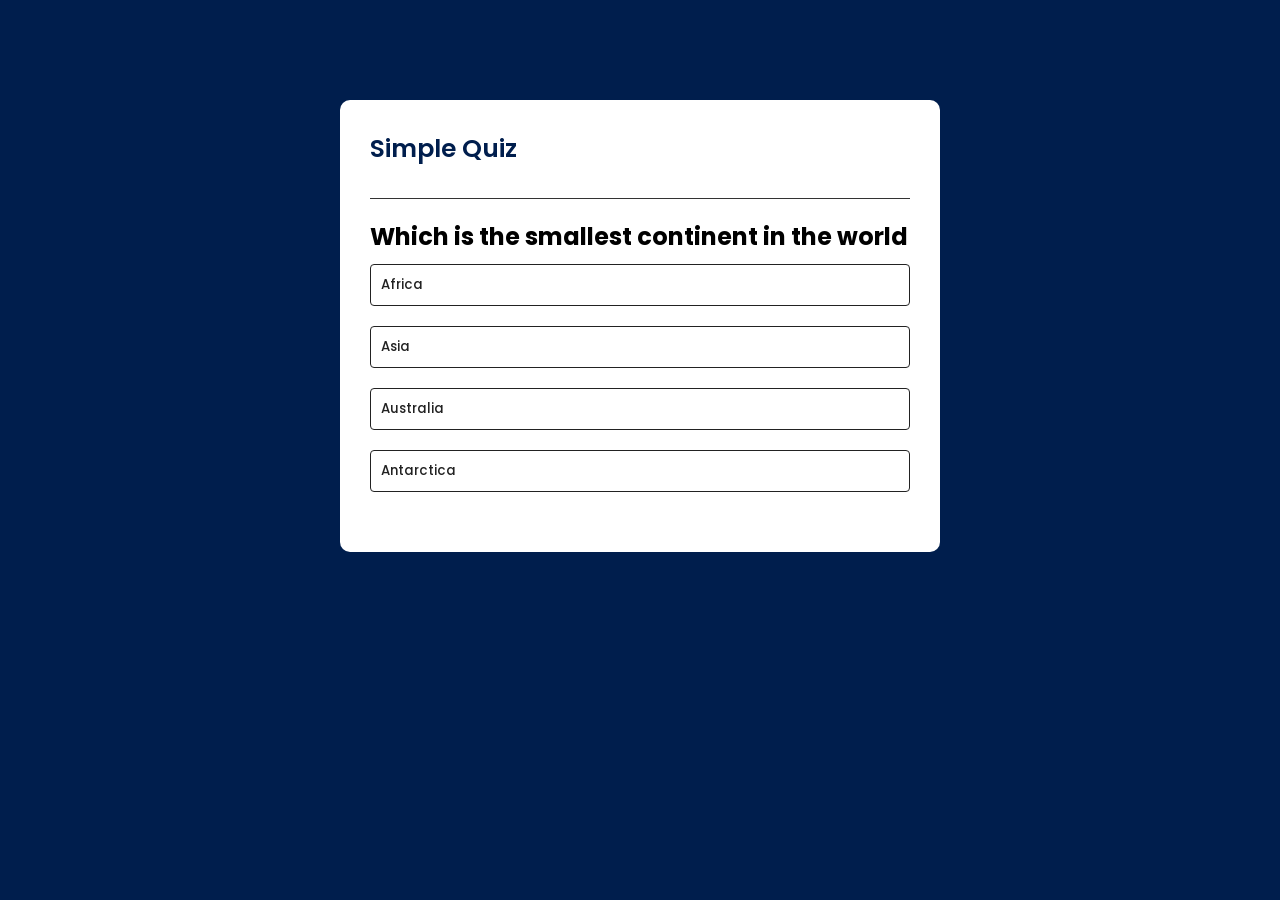
<file: index.html>
<!DOCTYPE html>
<html lang="en">
  <head>
    <meta charset="UTF-8" />
    <link rel="stylesheet" href="index.css" />
    <meta name="viewport" content="width=device-width, initial-scale=1.0" />
    <title>Quizia</title>
  </head>
  <body>
    <div class="app">
      <h1>Simple Quiz</h1>
      <div class="quiz">
        <h2 id="question">Which is the smallest continent in the world</h2>
        <div id="answer-buttons">
          <button class="btn">Africa</button>
          <button class="btn">Asia</button>
          <button class="btn">Australia</button>
          <button class="btn">Antarctica</button>
        </div>
        <button id="nxt-btn">Next</button>
      </div>
    </div>
    <script src="script.js"></script>
  </body>
</html>
</file>
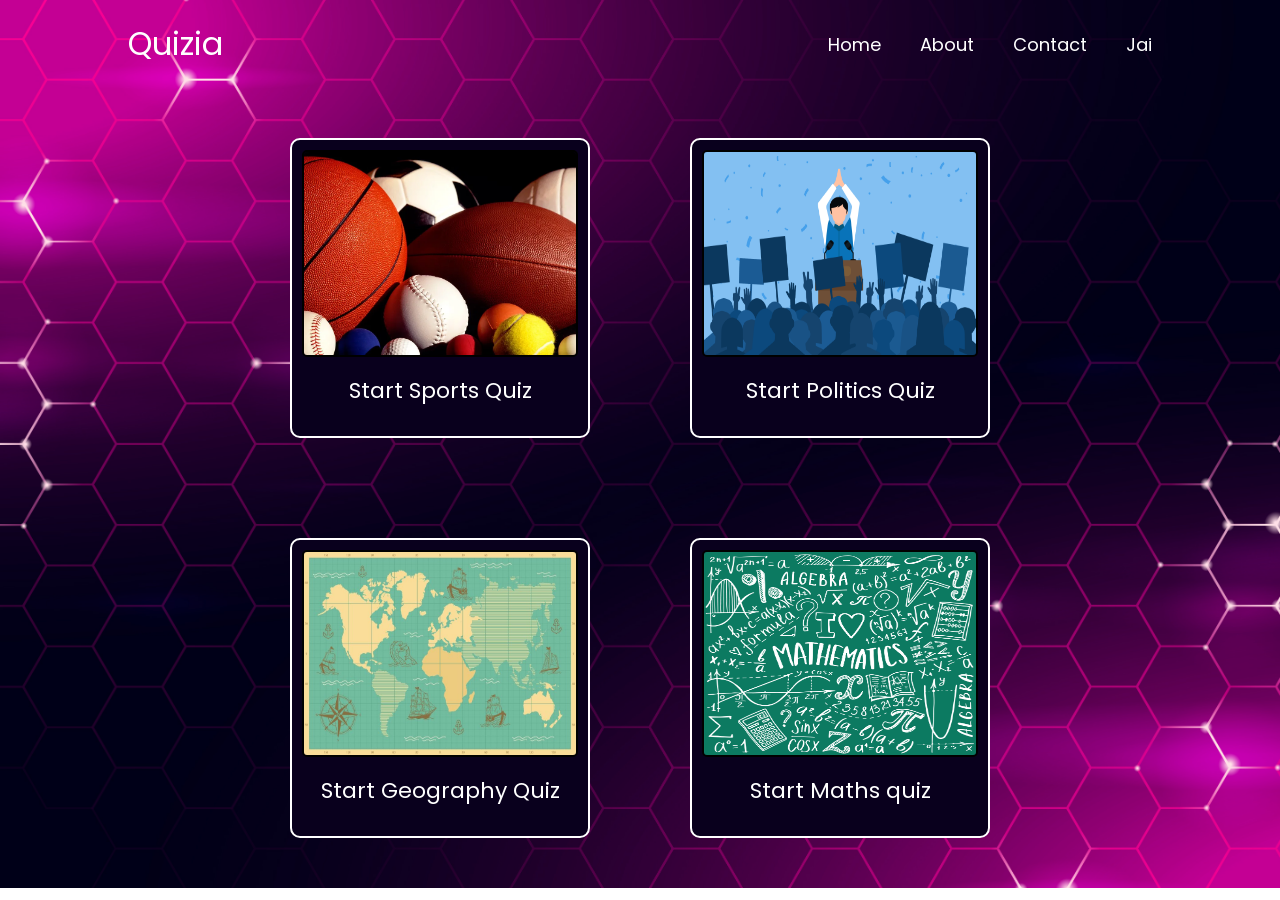
<file: create.html>
<!DOCTYPE html>
<html lang="en">
  <head>
    <meta charset="UTF-8" />
    <meta name="viewport" content="width=device-width, initial-scale=1.0" />
    <link rel="stylesheet" href="create.css" />
    <title>Quizia</title>
  </head>
  <body>
    <header class="header">
      <a href="#" class="logo">Quizia</a>
      <nav class="navbar">
        <a href="home.html">Home</a>
        <a href="#">About</a>
        <a href="#">Contact</a>
        <a href="#">Jai</a>
      </nav>
    </header>
    <div class="container-1">
      <div class="box">
        <img class="cov-img" src="sports.webp" />
        <div class="link">
          <a href="sports.html">Start Sports Quiz</a>
        </div>
      </div>
      <div class="box">
        <img class="cov-img" src="politics.png" />
        <div class="link">
          <a href="politics.html">Start Politics Quiz</a>
        </div>
      </div>
    </div>
    <div class="container-1">
      <div class="box">
        <img class="cov-img" src="geography.jpg" />
        <div class="link">
          <a href="geography.html">Start Geography Quiz</a>
        </div>
      </div>
      <div class="box">
        <img class="cov-img" src="maths.jpg" />
        <div class="link">
          <a href="create.html">Start Maths quiz</a>
        </div>
      </div>
    </div>
  </body>
</html>
</file>
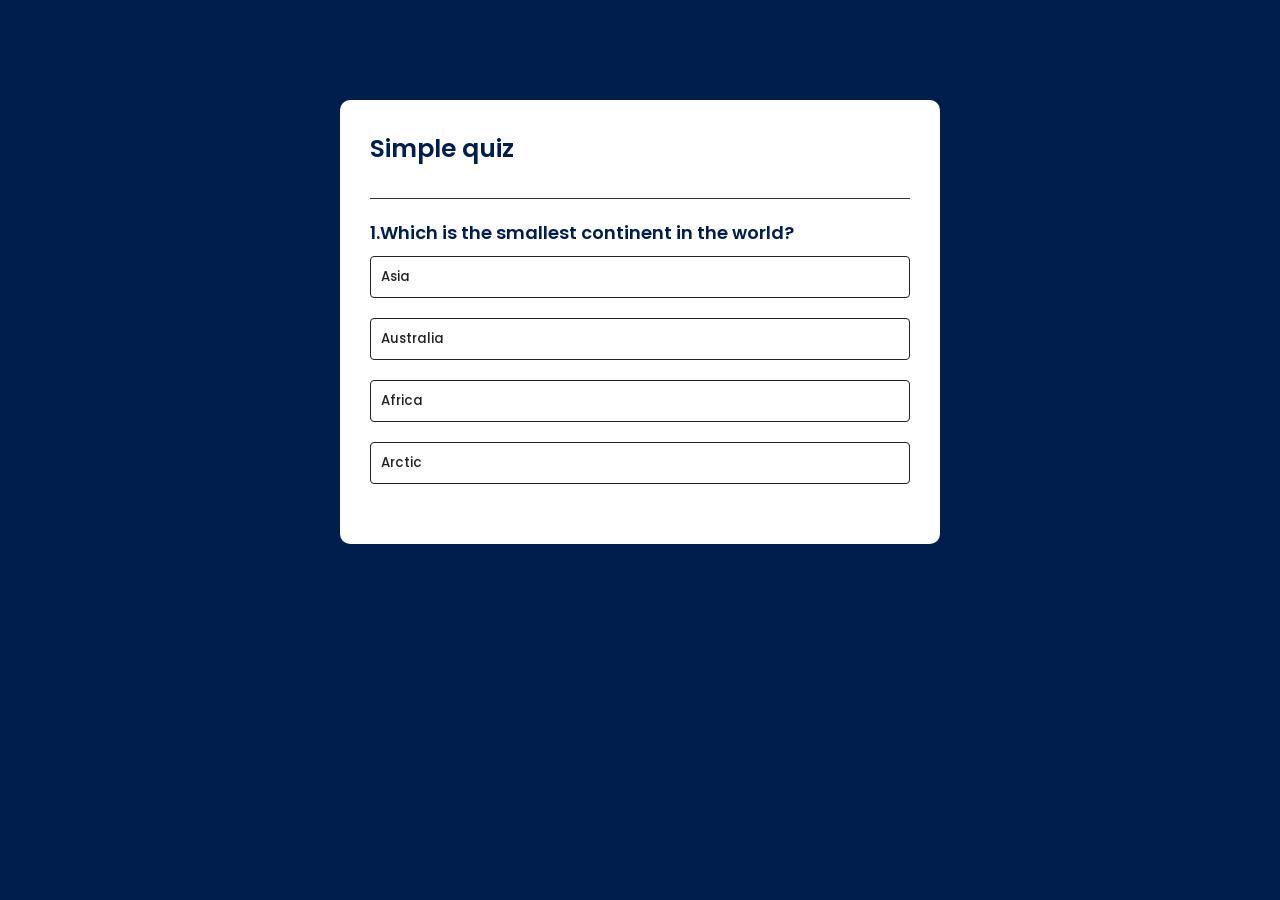
<file: geography.html>
<!DOCTYPE html>
<html lang="en">
<head>
    <meta charset="UTF-8">
    <meta name="viewport" content="width=device-width, initial-scale=1.0">
    <link rel="stylesheet" href="sports.css">
    <title>Quiz</title>
</head>
<body>
    <div class="app">
        <h1>Simple quiz</h1>
        <div class="quiz">
            <h2 id="question">Question goes here</h2>
            <div id="answer-buttons">
                <button class="btn">Answer 1</button>
                <button class="btn">Answer 2</button>
                <button class="btn">Answer 3</button>
                <button class="btn">Answer 4</button>
            </div>
            <button id="nxt-btn">Next</button>
        </div>
    </div>
    <script src="geography.js"></script>
</body>
</html>
</file>
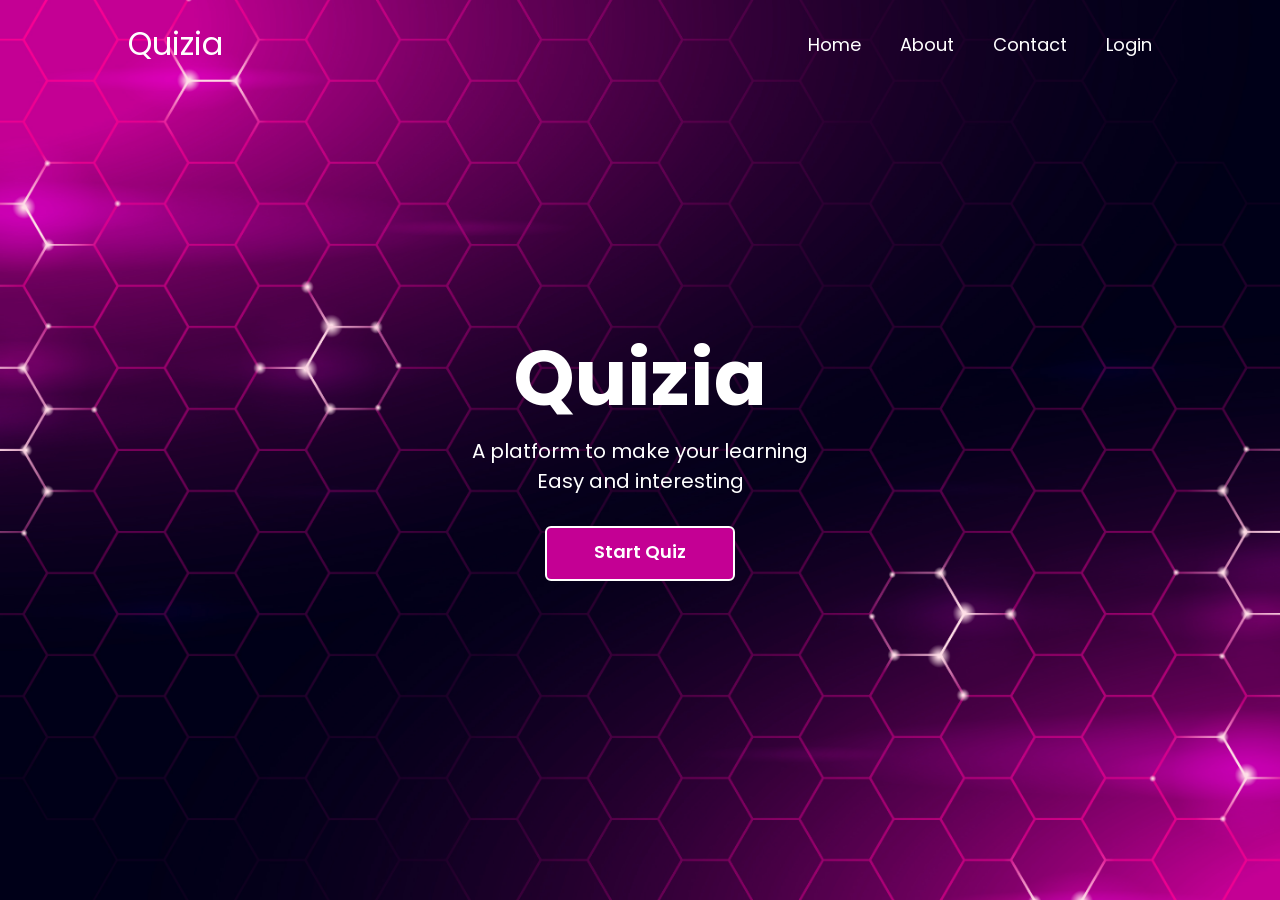
<file: home.html>
<!DOCTYPE html>
<html lang="en">
  <head>
    <meta charset="UTF-8" />
    <meta name="viewport" content="width=device-width, initial-scale=1.0" />
    <link rel="stylesheet" href="home.css" />
    <title>Quizia</title>
  </head>
  <body>
    <header class="header">
      <a href="#" class="logo">Quizia</a>
      <nav class="navbar">
        <a href="#">Home</a>
        <a href="#">About</a>
        <a href="#">Contact</a>
        <a href="login.html">Login</a>
      </nav>
    </header>
    <section class="home">
      <div class="home-content">
        <h1>Quizia</h1>
        <p>A platform to make your learning</p>
        <p>Easy and interesting</p>
        <a href="options.html">Start Quiz</a>
      </div>
    </section>
  </body>
</html>
</file>
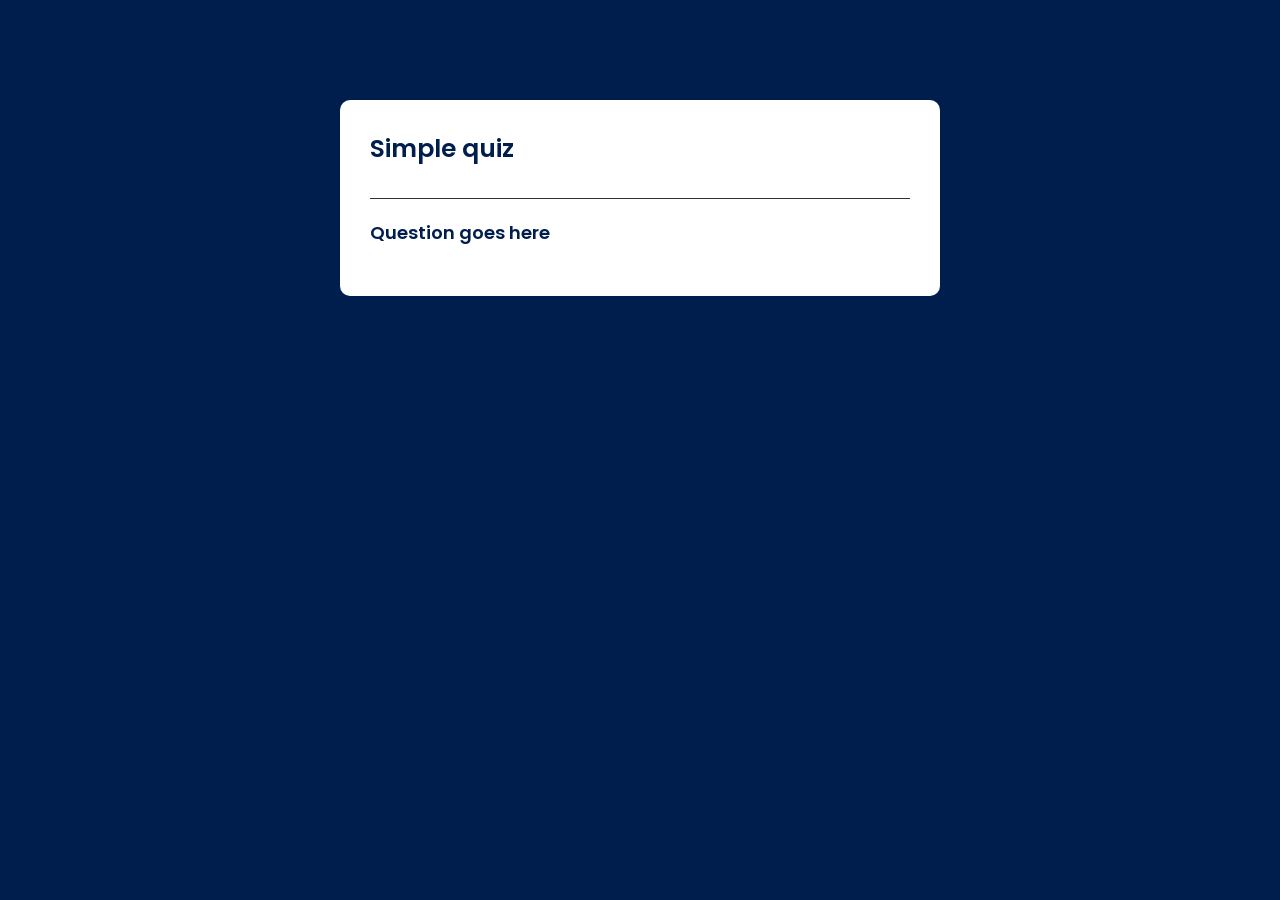
<file: join.html>
<!DOCTYPE html>
<html lang="en">
<head>
    <meta charset="UTF-8">
    <meta name="viewport" content="width=device-width, initial-scale=1.0">
    <link rel="stylesheet" href="join.css">
    <title>Quiz</title>
</head>
<body>
    <div class="app">
        <h1>Simple quiz</h1>
        <div class="quiz">
            <h2 id="question">Question goes here</h2>
            <div id="answer-buttons">
                <button class="btn">Answer 1</button>
                <button class="btn">Answer 2</button>
                <button class="btn">Answer 3</button>
                <button class="btn">Answer 4</button>
            </div>
            <button id="nxt-btn">Next</button>
        </div>
    </div>
    <script src="join.js"></script>
</body>
</html>
</file>
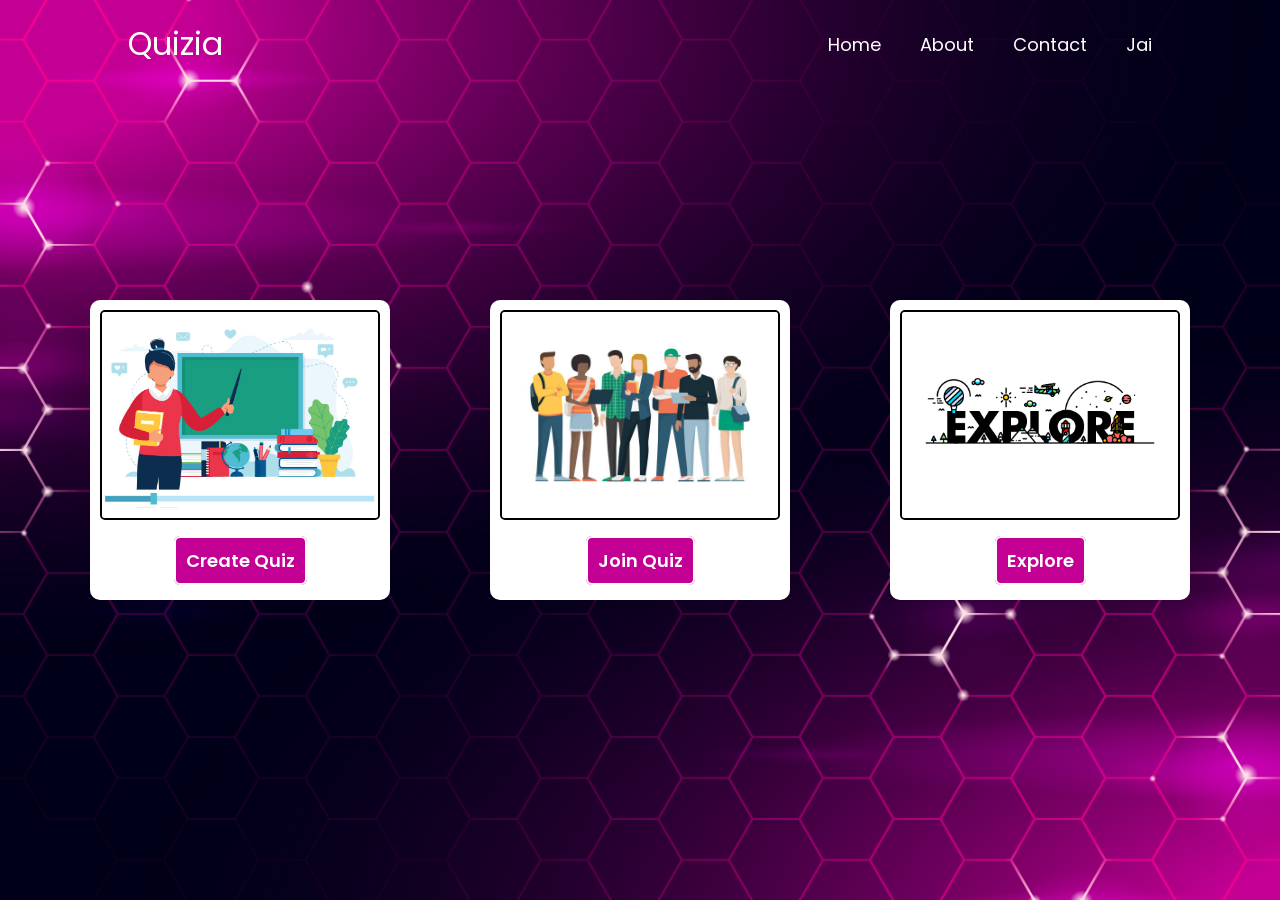
<file: options.html>
<!DOCTYPE html>
<html lang="en">
  <head>
    <meta charset="UTF-8" />
    <meta name="viewport" content="width=device-width, initial-scale=1.0" />
    <link rel="stylesheet" href="options.css" />
    <title>Quizia</title>
  </head>
  <body>
    <header class="header">
      <a href="#" class="logo">Quizia</a>
      <nav class="navbar">
        <a href="home.html">Home</a>
        <a href="#">About</a>
        <a href="#">Contact</a>
        <a href="#">Jai</a>
      </nav>
    </header>

    <div class="home">
      <div class="home-content">
        <div class="box">
          <img class="cov-img" src="tea.jpg" />
          <div class="link">
            <a href="newquiz.html">Create Quiz</a>
          </div>
        </div>
        <div class="box">
          <img class="cov-img" src="students.jpg" />
          <div class="link">
            <a href="prejoin.html">Join Quiz</a>
          </div>
        </div>
        <div class="box">
          <img class="cov-img" src="explore.jpg" />
          <div class="link">
            <a href="create.html">Explore</a>
          </div>
        </div>
      </div>
    </div>
  </body>
</html>
</file>
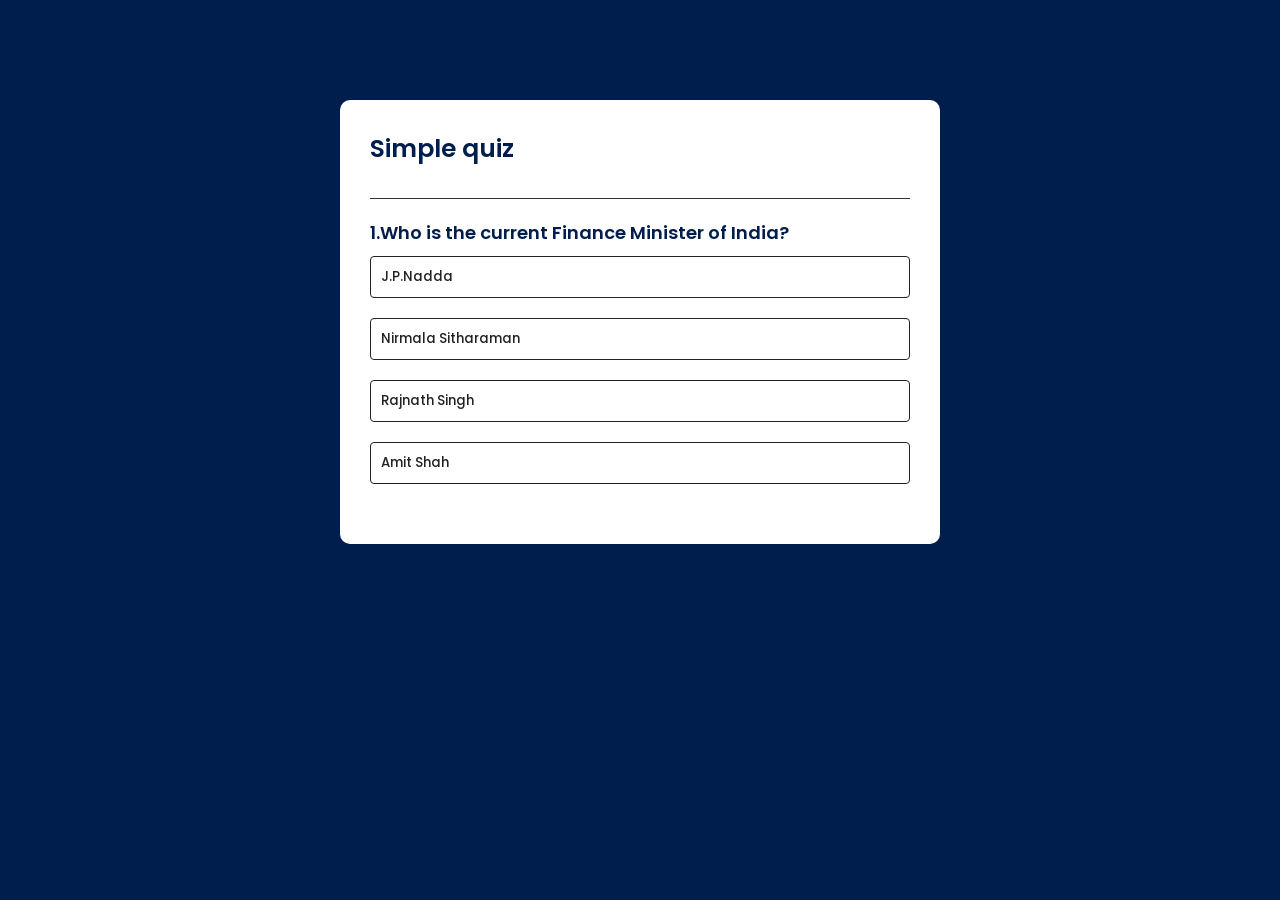
<file: politics.html>
<!DOCTYPE html>
<html lang="en">
<head>
    <meta charset="UTF-8">
    <meta name="viewport" content="width=device-width, initial-scale=1.0">
    <link rel="stylesheet" href="sports.css">
    <title>Quiz</title>
</head>
<body>
    <div class="app">
        <h1>Simple quiz</h1>
        <div class="quiz">
            <h2 id="question">Question goes here</h2>
            <div id="answer-buttons">
                <button class="btn">Answer 1</button>
                <button class="btn">Answer 2</button>
                <button class="btn">Answer 3</button>
                <button class="btn">Answer 4</button>
            </div>
            <button id="nxt-btn">Next</button>
        </div>
    </div>
    <script src="politics.js"></script>
</body>
</html>
</file>
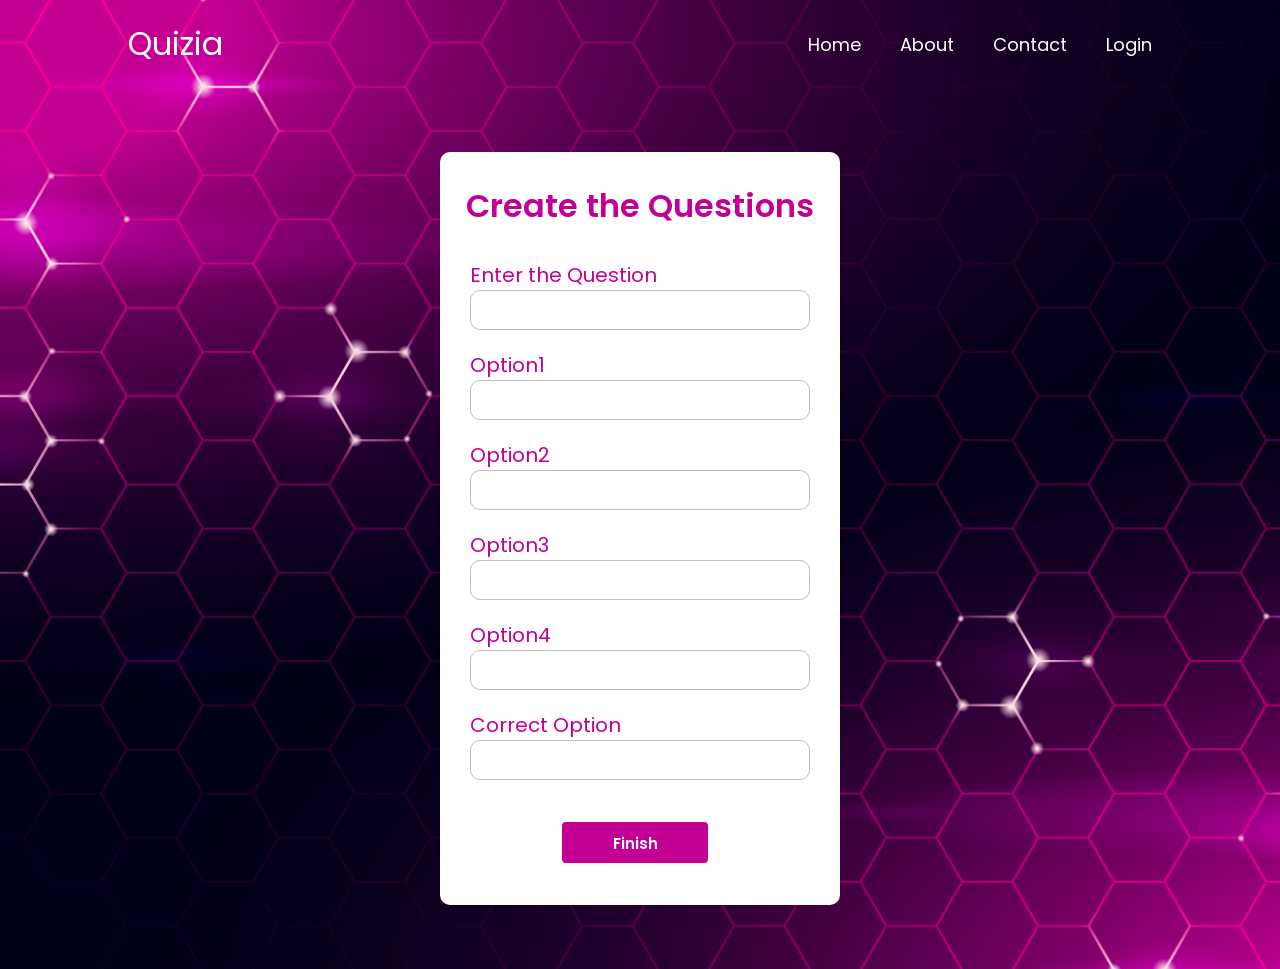
<file: sample.html>
<!DOCTYPE html>
<html lang="en">
<head>
    <meta charset="UTF-8">
    <meta name="viewport" content="width=device-width, initial-scale=1.0">
    <link rel="stylesheet" href="sample.css" />
    <title>Document</title>
</head>
<body>
    <header class="header">
        <a href="#" class="logo">Quizia</a>
        <nav class="navbar">
          <a href="#">Home</a>
          <a href="#">About</a>
          <a href="#">Contact</a>
          <a href="login.html">Login</a>
        </nav>
      </header>
      <div class="box">
        <h1>Create the Questions</h1>
        <form>
          <div class="field">
            <label>Enter the Question</label>
            <div>
              <input name="name" type="text" />
            </div>
          </div>
          <div class="field">
            <label>Option1</label>
            <div>
              <input name="opt1" type="text" />
            </div>
          </div>
          <div class="field">
            <label>Option2</label>
            <div>
              <input name="opt2" type="text" />
            </div>
          </div>
          <div class="field">
            <label>Option3</label>
            <div>
              <input name="opt3" type="text" />
            </div>
          </div>
          <div class="field">
            <label>Option4</label>
            <div>
              <input name="opt4" type="text" />
            </div>
          </div>
          <div class="field">
            <label>Correct Option</label>
            <div>
              <input name="crt" type="number" />
            </div>
          </div>
        <div class="buttons">
          <button class="right" type="submit">Finish</button>
          <!-- <a class="right" href="#">Finish</a> -->
        </div>
        </form>
      </div>
     <!-- <form>
        <div>
            <label>Question</label>
            <input type="text" name="name">
        </div>
        <div>
            <label>Option1</label>
            <input type="text" name="opt1">
        </div>
        <div>
            <label>Option2</label>
            <input type="text" name="opt2">
        </div>
        <div>
            <label>Option3</label>
            <input type="text" name="opt3">
        </div>
        <div>
            <label>Option4</label>
            <input type="text" name="opt4">
        </div>
        <div>
            <button type="submit">Submit</button>
        </div>
    </form> -->
    <script>
        const form = document.querySelector("form");
        form.addEventListener("submit",(e) => {
            e.preventDefault();
            const fd = new FormData(form);
            const obj = Object.fromEntries(fd);
            const temp = [];
            temp.push({"text":obj.opt1 , "correct":false})
            temp.push({"text":obj.opt2 , "correct":false})
            temp.push({"text":obj.opt3 , "correct":false})
            temp.push({"text":obj.opt4 , "correct":false})
            const o = temp[obj.crt-1];
            o.correct = true;
            const neww = { "question": obj.name , "answers": temp};
            console.log(neww);
            const json = JSON.stringify(neww);
            localStorage.setItem('form',json);
            window.location.href="options.html";
        })
    </script>
</body>
</html>
</file>
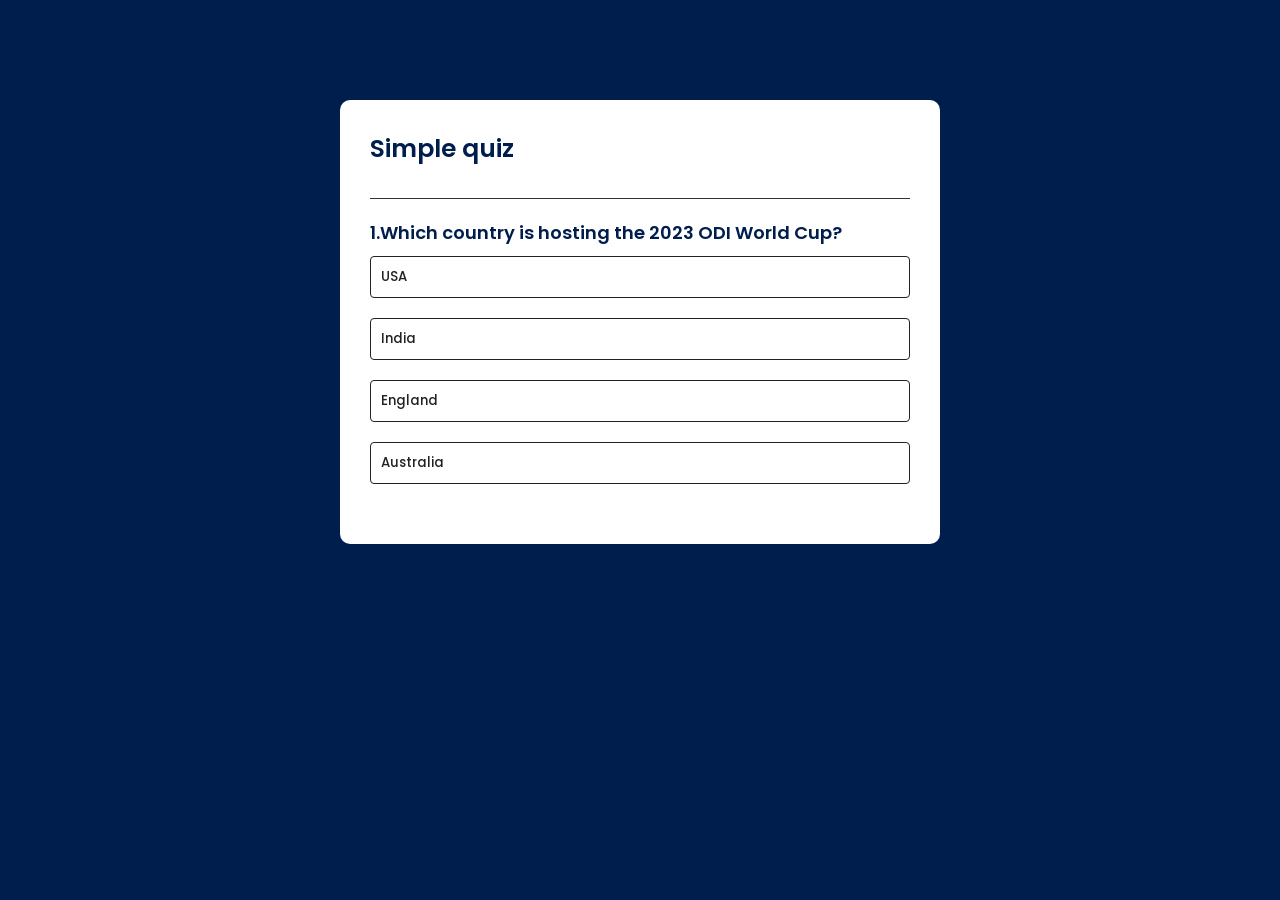
<file: sports.html>
<!DOCTYPE html>
<html lang="en">
<head>
    <meta charset="UTF-8">
    <meta name="viewport" content="width=device-width, initial-scale=1.0">
    <link rel="stylesheet" href="sports.css">
    <title>Quiz</title>
</head>
<body>
    <div class="app">
        <h1>Simple quiz</h1>
        <div class="quiz">
            <h2 id="question">Question goes here</h2>
            <div id="answer-buttons">
                <button class="btn">Answer 1</button>
                <button class="btn">Answer 2</button>
                <button class="btn">Answer 3</button>
                <button class="btn">Answer 4</button>
            </div>
            <button id="nxt-btn">Next</button>
        </div>
    </div>
    <script src="sports.js"></script>
</body>
</html>
</file>
<file: index.css>
@import url("https://fonts.googleapis.com/css2?family=Poppins&display=swap");

* {
  margin: 0;
  padding: 0;
  box-sizing: border-box;
  font-family: "Poppins", sans-serif;
}

body {
  background-color: #001e4d;
}

.app {
  background: #fff;
  width: 600px;
  margin: 100px auto 0;
  padding: 30px;
  border-radius: 10px;
}

h1 {
  font-size: 25px;
  color: #001e4d;
  font-weight: 600;
  border-bottom: 1px solid #333;
  padding-bottom: 30px;
}

.quiz {
  padding: 20px 0;
}

.h2 {
  font-size: 25px;
  color: #001e4d;
  font-weight: 600;
}

.btn {
  width: 100%;
  background-color: #fff;
  color: #222;
  font-weight: 500;
  text-align: left;
  border: 1px solid #222;
  border-radius: 4px;
  margin: 10px 0;
  padding: 10px;
  cursor: pointer;
}

.btn:hover {
  background-color: #222;
  color: #fff;
}

#nxt-btn {
  font-weight: 500;
  background-color: #001e4d;
  color: #fff;
  width: 150px;
  padding: 10px;
  margin: 20px auto 0;
  border: none;
  border-radius: 4px;
  cursor: pointer;
  display: none;
}
</file>
<file: create.css>
@import url("https://fonts.googleapis.com/css2?family=Poppins&display=swap");

* {
  margin: 0;
  padding: 0;
  box-sizing: border-box;
  font-family: "Poppins", sans-serif;
}

body {
  background-color: #fff;
  background: url("background.jpg") no-repeat;
  background-size: cover;
}

.header {
  width: 100%;
  padding: 20px 10%;
  background-color: seagreen;
  background: transparent;
  display: flex;
  justify-content: space-between;
  align-items: center;
}

.logo {
  font-size: 32px;
  color: #fff;
  text-decoration: none;
  font-weight: 700px;
}

.navbar a {
  font-size: 18px;
  color: #fff;
  text-decoration: none;
  margin-left: 35px;
  transition: 0.3s;
}

.navbar a:hover {
  color: #c40094;
}

.container-1 {
  display: flex;
  justify-content: center;
  align-items: center;
}

.box {
  background-color: #09001d;
  width: 300px;
  height: 300px;
  margin: 50px;
  padding: 10px;
  border-radius: 10px;
  border: 2px solid #fff;
}

.cov-img {
  width: 100%;
  height: 75%;
  border-radius: 5px;
  border: 2px solid black;
}

.link {
  margin-top: 10px;
  text-align: center;
}

a {
  color: #fff;
  text-decoration: none;
  font-size: 22px;
}

a:hover {
  color: #c40094;
}
</file>
<file: sports.css>
@import url('https://fonts.googleapis.com/css2?family=Poppins&display=swap');
*{
    margin: 0;
    padding: 0;
    box-sizing: border-box;
    font-family: 'Poppins', sans-serif;
}
body{
    background-color: #001e4d;
}
.app{
    background-color: #fff;
    width: 90%;
    max-width: 600px;
    margin: 100px auto 0;
    border-radius: 10px;
    padding: 30px;
}

.app h1{
    font-size: 25px;
    color: #001e4d;
    font-weight: 600;
    border-bottom: 1px solid #333;
    padding-bottom: 30px;
}

.quiz{
    padding: 20px 0;
}

.quiz h2{
    font-size: 18px;
    color:#001e4d;
    font-weight: 600;
}

.btn{
    background-color: #fff;
    color: #222;
    font-weight: 500;
    width: 100%;
    border: 1px solid #222;
    padding: 10px;
    margin: 10px 0;
    text-align: left;
    border-radius: 4px;
    cursor: pointer;
    transition: all 0.3s;
}

.btn:hover:not([disabled]){
    background-color: #222;
    color: #fff;
}

.btn:disabled{
    cursor: no-drop;
}

#nxt-btn{
    background-color: #222;
    color: #fff;
    font-weight: 500;
    width: 150px;
    padding: 10px;
    margin: 20px auto 0;
    border: 0;
    border-radius: 4px;
    cursor: pointer;
    display: none;
}


.correct{
    background-color: #9aeabc;
}

.incorrect{
    background-color: #ff9393;
}
</file>
<file: home.css>
@import url("https://fonts.googleapis.com/css2?family=Poppins&display=swap");

* {
  margin: 0;
  padding: 0;
  box-sizing: border-box;
  font-family: "Poppins", sans-serif;
}

body {
  background-color: #fff;
  background: url("background.jpg") no-repeat;
  background-size: cover;
}

.header {
  position: fixed;
  top: 0;
  left: 0;
  width: 100%;
  padding: 20px 10%;
  background-color: seagreen;
  background: transparent;
  display: flex;
  justify-content: space-between;
  align-items: center;
}

.logo {
  font-size: 32px;
  color: #fff;
  text-decoration: none;
  font-weight: 700px;
}

.navbar a {
  font-size: 18px;
  color: #fff;
  text-decoration: none;
  margin-left: 35px;
  transition: 0.3s;
}

.navbar a:hover {
  color: #c40094;
}

.home {
  color: #fff;
  width: 100%;
  height: 100vh;
  display: flex;
  justify-content: center;
  align-items: center;
}

.home-content {
  display: flex;
  align-items: center;
  flex-direction: column;
}

.home-content h1 {
  font-size: 78px;
  font-weight: 700;
}

.home-content p {
  font-size: 20px;
  text-align: center;
}

.home-content a {
  margin-top: 30px;
  background-color: #c40094;
  color: #fff;
  width: 190px;
  height: 55px;
  font-size: 18px;
  font-weight: 600;
  border: 2px solid #fff;
  border-radius: 6px;
  padding: 10px;
  text-align: center;
  text-decoration: none;
}

.home-content a:hover {
  background-color: black;
}
</file>
<file: join.css>
@import url('https://fonts.googleapis.com/css2?family=Poppins&display=swap');
*{
    margin: 0;
    padding: 0;
    box-sizing: border-box;
    font-family: 'Poppins', sans-serif;
}
body{
    background-color: #001e4d;
}
.app{
    background-color: #fff;
    width: 90%;
    max-width: 600px;
    margin: 100px auto 0;
    border-radius: 10px;
    padding: 30px;
}

.app h1{
    font-size: 25px;
    color: #001e4d;
    font-weight: 600;
    border-bottom: 1px solid #333;
    padding-bottom: 30px;
}

.quiz{
    padding: 20px 0;
}

.quiz h2{
    font-size: 18px;
    color:#001e4d;
    font-weight: 600;
}

.btn{
    background-color: #fff;
    color: #222;
    font-weight: 500;
    width: 100%;
    border: 1px solid #222;
    padding: 10px;
    margin: 10px 0;
    text-align: left;
    border-radius: 4px;
    cursor: pointer;
    transition: all 0.3s;
}

.btn:hover:not([disabled]){
    background-color: #222;
    color: #fff;
}

.btn:disabled{
    cursor: no-drop;
}

#nxt-btn{
    background-color: #222;
    color: #fff;
    font-weight: 500;
    width: 150px;
    padding: 10px;
    margin: 20px auto 0;
    border: 0;
    border-radius: 4px;
    cursor: pointer;
    display: none;
}


.correct{
    background-color: #9aeabc;
}

.incorrect{
    background-color: #ff9393;
}
</file>
<file: options.css>
@import url("https://fonts.googleapis.com/css2?family=Poppins&display=swap");

* {
  margin: 0;
  padding: 0;
  box-sizing: border-box;
  font-family: "Poppins", sans-serif;
}

body {
  background-color: #fff;
  background: url("background.jpg") no-repeat;
  background-size: cover;
}

.header {
  position: fixed;
  top: 0;
  left: 0;
  width: 100%;
  padding: 20px 10%;
  background-color: seagreen;
  background: transparent;
  display: flex;
  justify-content: space-between;
  align-items: center;
}

.logo {
  font-size: 32px;
  color: #fff;
  text-decoration: none;
  font-weight: 700px;
}

.navbar a {
  font-size: 18px;
  color: #fff;
  text-decoration: none;
  margin-left: 35px;
  transition: 0.3s;
}

.navbar a:hover {
  color: #c40094;
}

.home {
  color: #fff;
  width: 100%;
  height: 100vh;
  display: flex;
  justify-content: center;
  align-items: center;
}

.home-content {
  display: flex;
  align-items: center;
  justify-content: space-between;
}

.box {
  background-color: #fff;
  width: 300px;
  height: 300px;
  margin: 50px;
  padding: 10px;
  border-radius: 10px;
}

.cov-img {
  width: 100%;
  height: 75%;
  border-radius: 5px;
  border: 2px solid black;
}

.link {
  margin-top: 20px;
  text-align: center;
}

/*a {
  color: black;
  text-decoration: none;
  font-size: 22px;
}

a:hover {
  color: #c40094;
}
*/

.home-content a {
  background-color: #c40094;
  color: #fff;
  width: 190px;
  height: 55px;
  font-size: 18px;
  font-weight: 600;
  border: 2px solid #fff;
  border-radius: 6px;
  padding: 10px;
  text-align: center;
  text-decoration: none;
}

.home-content a:hover {
  background-color: #fff;
  color: #c40094;
  border: 2px solid #c40094;
}
</file>
<file: sample.css>
@import url("https://fonts.googleapis.com/css2?family=Poppins&display=swap");

* {
  margin: 0;
  padding: 0;
  box-sizing: border-box;
  font-family: "Poppins", sans-serif;
}

body {
  background-color: #fff;
  background: url("background.jpg") no-repeat;
  background-size: cover;
}

.header {
  width: 100%;
  padding: 20px 10%;
  background-color: seagreen;
  background: transparent;
  display: flex;
  justify-content: space-between;
  align-items: center;
}

.logo {
  font-size: 32px;
  color: #fff;
  text-decoration: none;
  font-weight: 700px;
}

.navbar a {
  font-size: 18px;
  color: #fff;
  text-decoration: none;
  margin-left: 35px;
  transition: 0.3s;
}

.navbar a:hover {
  color: #c40094;
}

.box {
  background-color: #fff;
  width: 400px;
  /*height: 380px;*/
  margin: 5% auto;
  border-radius: 10px;
  padding: 10px 20px;
}

.box h1 {
  text-align: center;
  color: #c40094;
  font-weight: 600;
  margin: 20px 0;
}

.field {
  padding: 10px 10px;
}

.field label {
  color: #c40094;
  font-size: 20px;
}

.field input {
  width: 100%;
  height: 40px;
  border-radius: 10px;
  padding: 5px;
  border: 1px solid silver;
}

.buttons {
  margin-top: 30px;
  margin-left: 10px;
  margin-bottom: 30px;
}

.box button{
  background-color: #c40094;
  color: #fff;
  width: 150px;
  height: 45px;
  font-size: 15px;
  font-weight: 600;
  border: 2px solid #fff;
  border-radius: 6px;
  padding: 10px;
  text-decoration: none;
  margin-left: 90px;
}

.box a:hover {
  background-color: #fff;
  color: #c40094;
  border: 2px solid #c40094;
}
</file>
